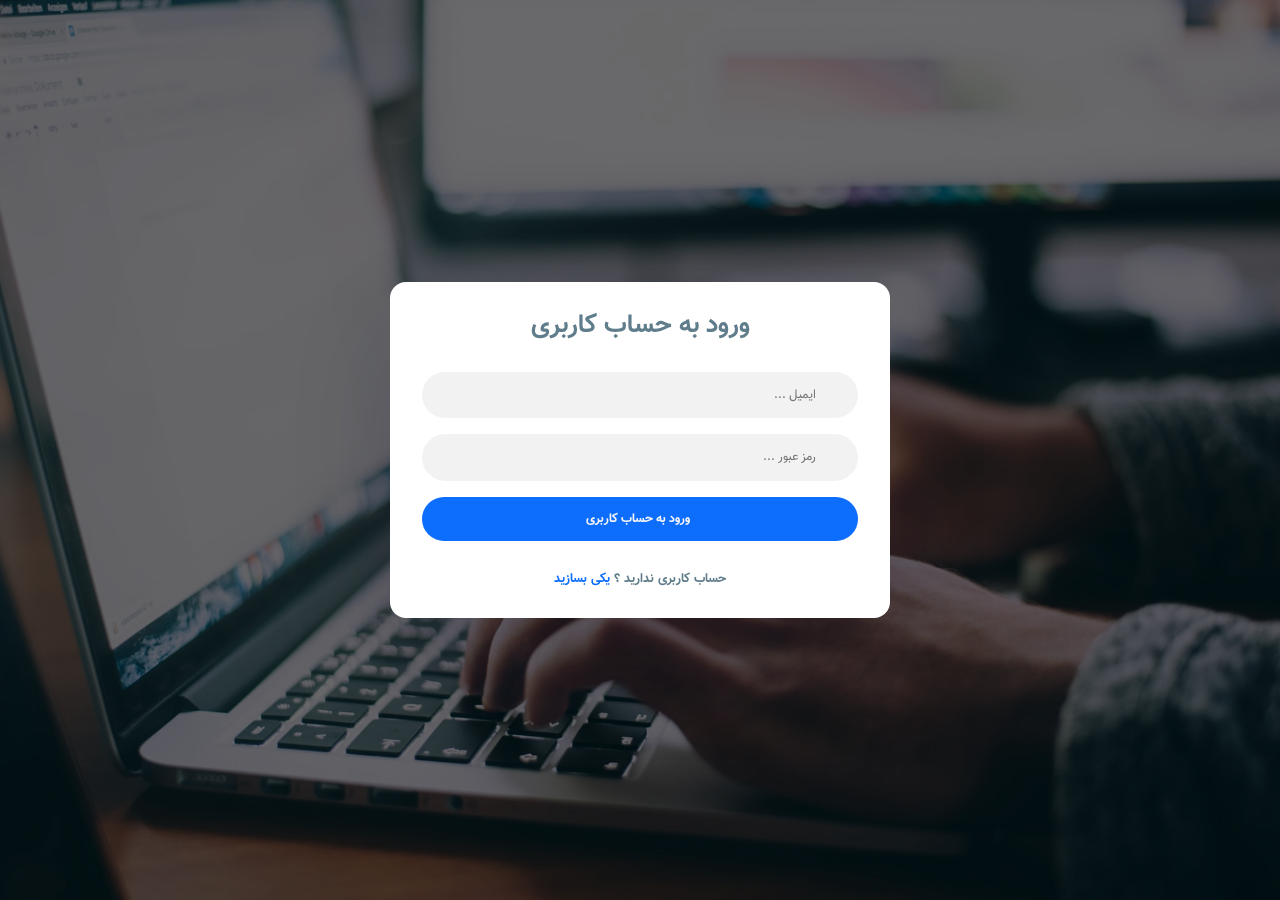
<file: login.html>
<!DOCTYPE html>
<html lang="fa" dir="rtl">
<head>
    <meta charset="UTF-8">
    <meta http-equiv="X-UA-Compatible" content="IE=edge">
    <meta name="viewport" content="width=device-width, initial-scale=1.0">
    <!-- Bootstrap -->
    <link rel="stylesheet" href="styles/css/bootstrap.min.css">
    <link rel="stylesheet" href="styles/css/style.css">
    <link rel="stylesheet" href="styles/css/auth.css">
    <!-- Css Reset -->
    <link rel="stylesheet" href="styles/css/reset.css">
    <!-- Vazir Font -->
    <link rel="stylesheet" href="fonts/vazir.css">
    <!-- Fontawsome CDN -->
    <link rel="stylesheet" href="https://cdnjs.cloudflare.com/ajax/libs/font-awesome/6.1.1/css/all.min.css" integrity="sha512-KfkfwYDsLkIlwQp6LFnl8zNdLGxu9YAA1QvwINks4PhcElQSvqcyVLLD9aMhXd13uQjoXtEKNosOWaZqXgel0g==" crossorigin="anonymous" referrerpolicy="no-referrer" />
    <title>ورود به حساب کاربری</title>
</head>
<body>
    <section class="d-flex justify-content-center align-items-center min-h-screen bg">
        <div id="overlay"></div>
        <div class="form-container">
            <form action="#">
                <h1 class="title">ورود به حساب کاربری</h1>
                <div class="mt-3 position-relative">
                    <input type="email" class="field" placeholder="ایمیل ...">
                    <i class="fa fa-user field_icon"></i>
                </div>
                <div class="mt-3 position-relative">
                    <input type="password" class="field" id="fieldPass" placeholder="رمز عبور ...">
                    <i class="fa fa-lock field_icon"></i>
                    <button type="button" id="showPass"></button>
                </div>
                <div class="mt-3">
                    <button type="submit" class="btn-submit bg-primary">
                        <i class="fa fa-sign-in ms-1"></i>
                        <span>ورود به حساب کاربری</span>
                    </button>
                </div>

                <p class="text">
                    حساب کاربری ندارید ؟ <a href="/register.html" class="text-primary">یکی بسازید</a>
                </p>
            </form>
        </div>
    </section>

    <script src="js/showPassword.js"></script>
    <script src="js/darkMode.js"></script>
</body>
</html>
</file>
<file: styles/css/style.css>
* {
    font-family: "Vazir";
    box-sizing: border-box;
}

html {
    overflow-x: hidden;
    scroll-behavior: smooth;
}

body {
    background-color: #ccc;
    font-size: 100%;
    transition: all .6s ease;
    padding: 0 !important;
}


::selection {
    background-color: #4f46e5;
    color: #fff;
}

a {
    text-decoration: 0 !important;
}

.container {
    max-width: 1320px !important;
}
.min-h-screen {
    min-height: 100vh;
}

.btn-secondary {
    font-size: .9rem !important;
    font-weight: 600 !important;
    padding: .5rem .8rem !important;
}

.btn {
    border: 0 !important;
}

.btn:hover,
.btn:focus,
.btn:active {
    border: 0 !important;
    box-shadow: none !important;
}




/* Dark Style */
.dark body {
    background-color: rgb(51 65 85) !important;
}
</file>
<file: styles/css/auth.css>
.form-container {
    max-width: 100%;
    width: 100%;
    border-radius: 1rem;
    margin: 0 .8rem;
    background-color: #fff;
    padding: 2rem;
    z-index: 9999;
    box-shadow: rgba(17, 12, 46, 0.15) 0px 48px 100px 0px;
}
@media (min-width: 768px) {
    .form-container {
        max-width: 500px;
        margin: 0 auto;
    }
}


#overlay {
    width: 100%;
    min-height: 100vh;
    position: fixed;
    top: 0;
    background-color: #00000094;
    z-index: 1;
}

.title {
    font-weight: bold;
    font-size: 1.6rem;
    color: #ccc;
    color: #607D8B;
    text-align: center;
    margin-bottom: 2rem;
}

.field {
    width: 100%;
    outline: 0;
    padding: .7rem 2.5rem;
    border-radius: 9999px;
    border: 2px solid transparent;
    background-color: #f3f2f2;
    font-size: .775rem;
    transition: all .5s ease;
    appearance: none;
}
.field:focus {
    border-color: #607D8B;
}
.field:focus::placeholder {
    color: transparent;
}


.field_icon {
    position: absolute;
    top: 15px;
    right: 15px;
    color: #334155;
}

.btn-submit {
    display: flex;
    justify-content: center;
    align-items: center;
    width: 100%;
    padding: 1rem 1.2rem;
    border-radius: 9999px;
    color: #F5F5F5;
    font-size: .775rem;
    font-weight: 600;
    transition: all .2s ease-in;
}
.btn-submit:hover {
    background-color: #342cd6 !important;
}


.text {
    font-weight: 600;
    font-size: .8rem;
    text-align: center;
    margin-top: 2rem;
    color: #607D8B;
}

.bg {
    background-image: url('../../images/background.jpg');
    background-repeat: no-repeat;
    background-size: cover;
    background-attachment: fixed;
    background-position: center;
}

#showPass {
    position: absolute;
    top: 15px;
    left: 7px;
    color: #607D8B;
}


/* Dark Style */
.dark .form-container {
    background-color: #0f172a;
}
.dark .title {
    color: #fff !important;
}
.dark .field {
    background-color: rgb(30 41 59) !important;
    color: #fff !important;
}
.dark .field::placeholder {
    color: #fff;
}
.dark .field:focus::placeholder {
    color: transparent;
}
.dark .field_icon {
    color: #fff !important;
}
.dark .text {
    color: #fff;
}
.dark .btn-submit {
    background-color: rgb(23 38 62) !important;
}
.dark .btn-submit:hover {
    background-color: rgb(31, 40, 54) !important;
}
</file>
<file: fonts/vazir.css>
@font-face {
    font-family: "Vazir";
    src :  url(./Vazir-Bold.eot);
    src : url(./Vazir-Bold.eot) format("embedded-opentype"),
            url(./Vazir-Bold.woff2) format("woff2"),          
            url(./Vazir-Bold.woff) format("woff"),
            url(./Vazir-Bold.ttf) format("truetype");
    font-weight: bold;
}

@font-face {
    font-family: "Vazir";
    src :  url(./Vazir.eot);
    src : url(./Vazir.eot) format("embedded-opentype"),
            url(./Vazir.woff2) format("woff2"),          
            url(./Vazir.woff) format("woff"),
            url(./Vazir.ttf) format("truetype");
    font-weight: normal;
}

@font-face {
    font-family: "Vazir";
    src :  url(./Vazir-Black.eot);
    src : url(./Vazir-Black.eot) format("embedded-opentype"),
            url(./Vazir-Black.woff2) format("woff2"),          
            url(./Vazir-Black.woff) format("woff"),
            url(./Vazir-Black.ttf) format("truetype");
    font-weight: 900;
}

@font-face {
    font-family: "Vazir";
    src :  url(./Vazir-Medium.eot);
    src : url(./Vazir-Medium.eot) format("embedded-opentype"),
            url(./Vazir-Medium.woff2) format("woff2"),          
            url(./Vazir-Medium.woff) format("woff"),
            url(./Vazir-Medium.ttf) format("truetype");
    font-weight: 500;
}

@font-face {
    font-family: "Vazir";
    src :  url(./Vazir-Light.eot);
    src : url(./Vazir-Light.eot) format("embedded-opentype"),
            url(./Vazir-Light.woff2) format("woff2"),          
            url(./Vazir-Light.woff) format("woff"),
            url(./Vazir-Light.ttf) format("truetype");
    font-weight: 300;
}

@font-face {
    font-family: "Vazir";
    src :  url(./Vazir-Thin.eot);
    src : url(./Vazir-Thin.eot) format("embedded-opentype"),
            url(./Vazir-Thin.woff2) format("woff2"),          
            url(./Vazir-Thin.woff) format("woff"),
            url(./Vazir-Thin.ttf) format("truetype");
    font-weight: 100;
}
</file>
